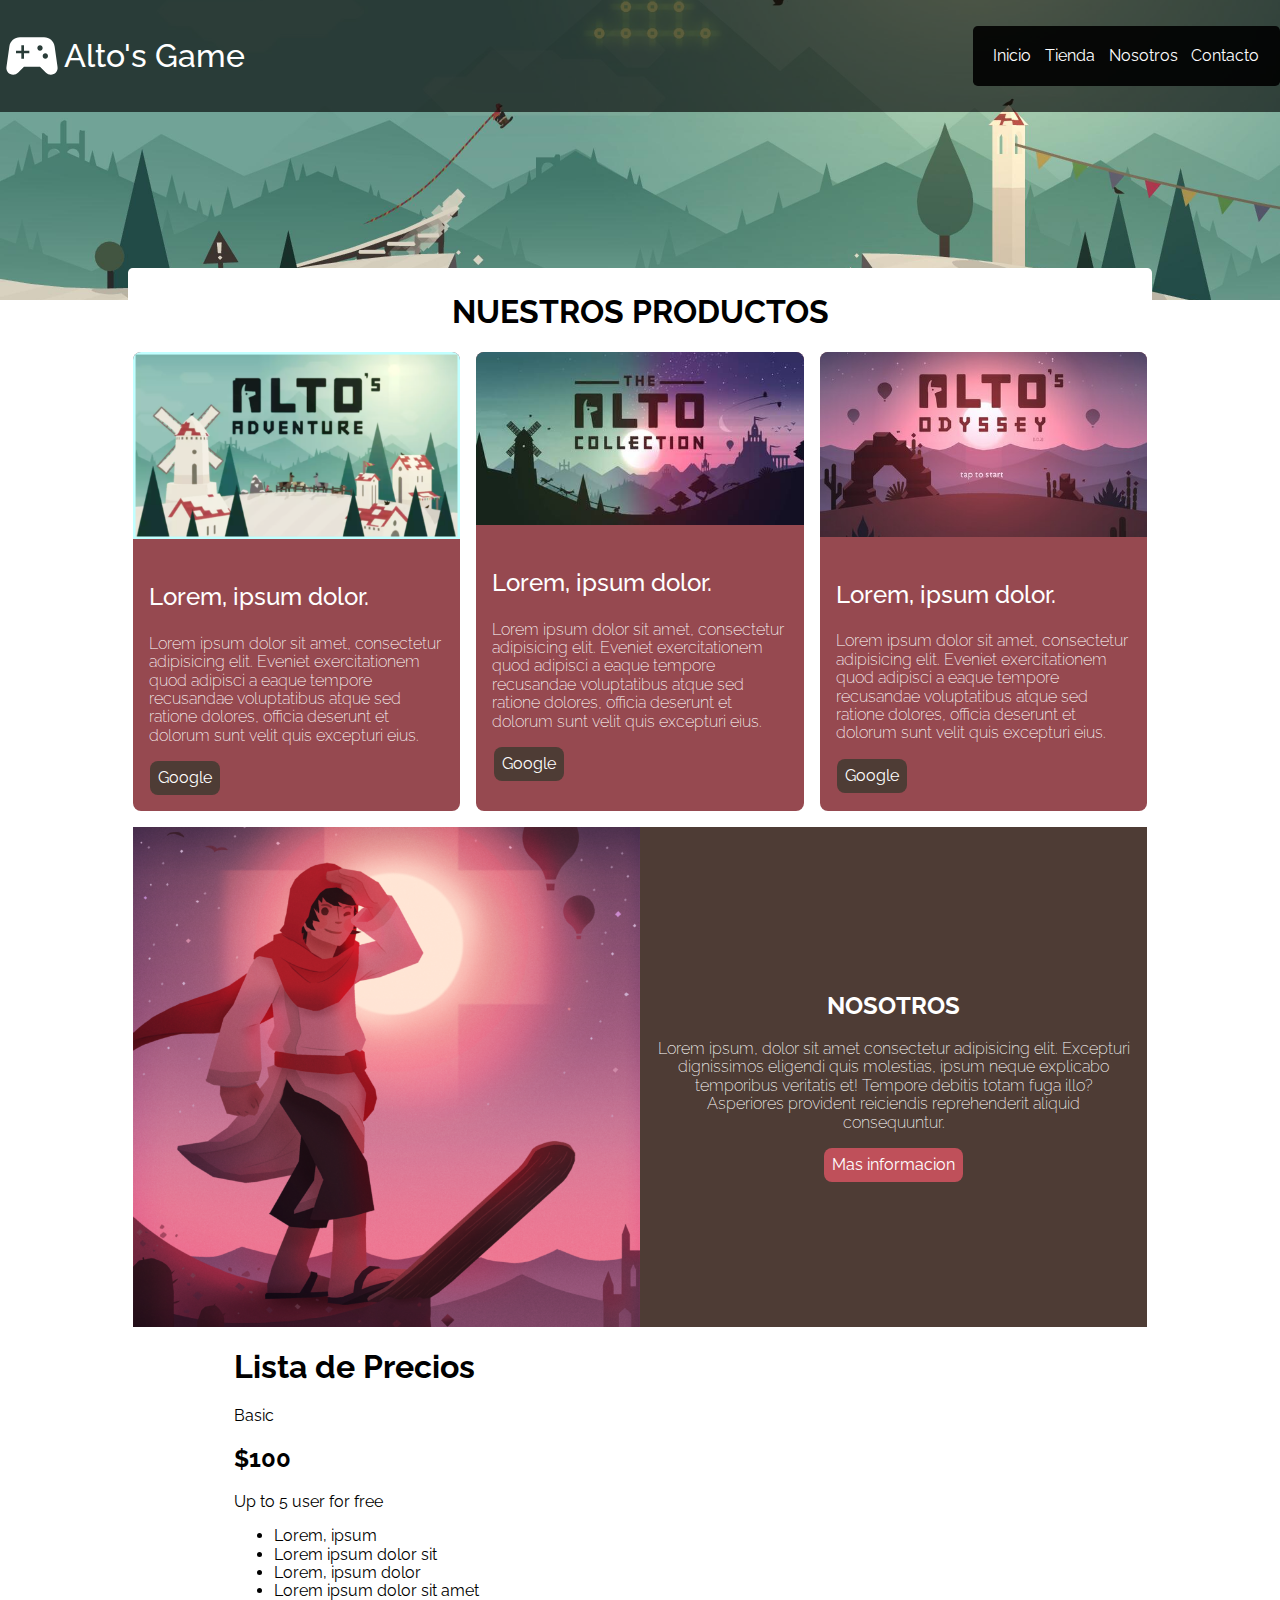
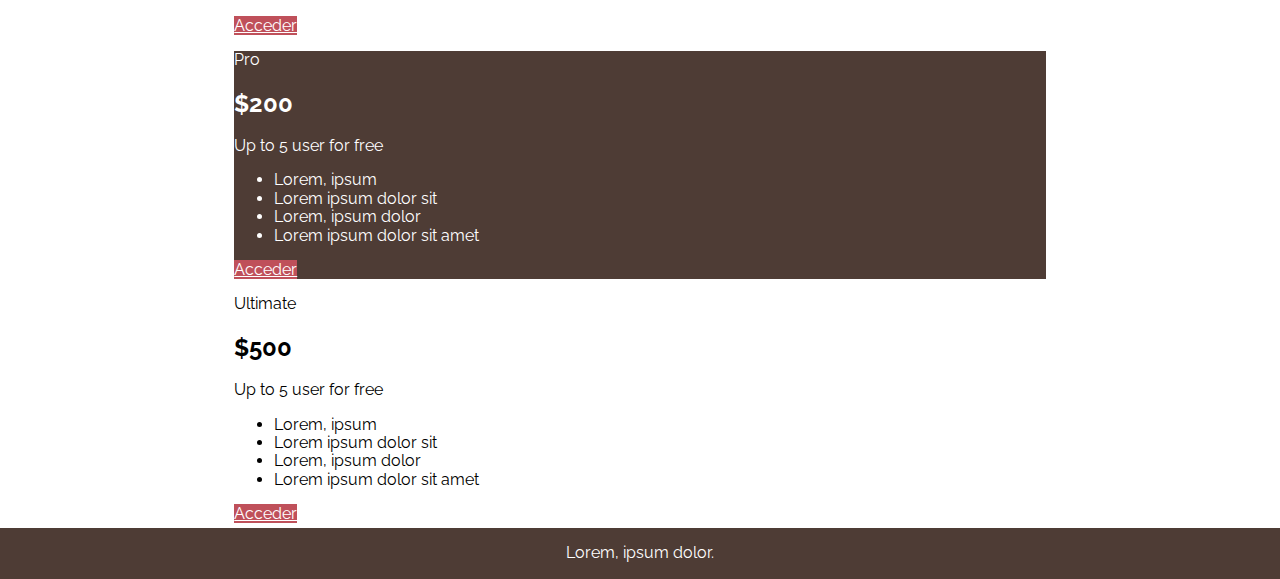
<file: index.html>
<!DOCTYPE html>
<html lang="es">
<head>
    <meta charset="UTF-8">
    <meta http-equiv="X-UA-Compatible" content="IE=edge">
    <meta name="viewport" content="width=device-width, initial-scale=1.0">
    <title>Altos game</title>
    <!-- link a bootstrap -->
    <link href="https://cdn.jsdelivr.net/npm/bootstrap@5.1.3/dist/css/bootstrap.min.css" rel="stylesheet" integrity="sha384-1BmE4kWBq78iYhFldvKuhfTAU6auU8tT94WrHftjDbrCEXSU1oBoqyl2QvZ6jIW3" crossorigin="anonymous">
    <link rel="stylesheet" href="css/style.css">
    <link rel="preconnect" href="https://fonts.googleapis.com">
    <link rel="preconnect" href="https://fonts.gstatic.com" crossorigin>
    <link href="https://fonts.googleapis.com/css2?family=Raleway:wght@200;300;400;500&family=Roboto:ital,wght@0,100;0,300;0,400;0,700;0,900;1,900&display=swap" rel="stylesheet">

    <link rel="stylesheet" href="css/normalize.css">
    
</head>
<body>
    <header class="bg-headerr">
        <div class="bg-navbarr">
            <div class="containerr">
                <div class="navbarr">
                    <a href="/" class="navbarr-brand">
                        <img src="assets/images/logo.svg" alt="">
                         Alto's Game
                    </a>
                    
                    <nav class="navbarr-nav">
                        <a href="#" class="navv-link">Inicio</a>
                        <a href="#" class="navv-link">Tienda</a>
                        <a href="/paginas/nosotros.html" class="navv-link">Nosotros</a>
                        <a href="#" class="navv-link">Contacto</a>
                    </nav>

                </div>

            </div>

        </div>
    </header>
    <main class="container main">
        <h1 class="main-title">Nuestros Productos</h1>
        <section class="tienda">
            <article class="card">
                <img src="assets/images/card-1-u.png" alt="" class="card-img">
                <div class="card-body">
                    <h5>Lorem, ipsum dolor.</h5>
                    <p>Lorem ipsum dolor sit amet, consectetur adipisicing elit. Eveniet exercitationem quod adipisci a
                        eaque tempore recusandae voluptatibus atque sed ratione dolores, officia deserunt et dolorum sunt
                        velit quis excepturi eius.</p>
                    <a href="https://www.google.com/" target="_blanck" class="btn btn-dark">Google</a>
                </div>
            </article>
            <article class="card">
                <img src="assets/images/card-2-u.jpg" alt="" class="card-img">
                <div class="card-body">
                    <h5>Lorem, ipsum dolor.</h5>
                    <p>Lorem ipsum dolor sit amet, consectetur adipisicing elit. Eveniet exercitationem quod adipisci a
                        eaque tempore recusandae voluptatibus atque sed ratione dolores, officia deserunt et dolorum sunt
                        velit quis excepturi eius.</p>
                    <a href="https://www.google.com/" target="_blanck" class="btn btn-dark">Google</a>
                </div>
            </article>
            <article class="card">
                <img src="assets/images/card-3-u.jpg" alt="" class="card-img">
                <div class="card-body">
                    <h5>Lorem, ipsum dolor.</h5>
                    <p>Lorem ipsum dolor sit amet, consectetur adipisicing elit. Eveniet exercitationem quod adipisci a
                        eaque tempore recusandae voluptatibus atque sed ratione dolores, officia deserunt et dolorum sunt
                        velit quis excepturi eius.</p>
                    <a href="https://www.google.com/" target="_blanck" class="btn btn-dark">Google</a>
                </div>
            </article>
            
            
        </section>
        <section class="nosotros">
            <div class="nosotros-col-img"></div>
            <div class="nosotros-col-text">
                <div class="nosotros-body">
                    <h2>Nosotros</h2>
                    <p>Lorem ipsum, dolor sit amet consectetur adipisicing elit. Excepturi dignissimos eligendi quis molestias, ipsum neque explicabo temporibus veritatis et! Tempore debitis totam fuga illo? Asperiores provident reiciendis reprehenderit aliquid consequuntur.</p>
                    <a href="#" class="btn btn-danger"> Mas informacion</a>
                </div>
            </div>

        </section>
        <div class="container text-center my-3">
            <h1 class="display-4">Lista de Precios</h1>
            <div class="row">
                <article class="col-12 my-2 col-md-4">
                    <div class="border border-dark rounded-3">
                        <p class="mt-5 fw-bold">Basic</p>
                        <h2 class="display-4">$100</h2>
                        <p class="mt-3 font-monospace">Up to 5 user for free</p>
                        <ul class="list-unstyled my-5">
                            <li>Lorem, ipsum</li>
                            <li>Lorem ipsum dolor sit</li>
                            <li>Lorem, ipsum dolor</li>
                            <li>Lorem ipsum dolor sit amet</li>
                        </ul>
                        <a class="btn-danger text-white py-3 d-block text-decoration-none" href="#">Acceder
                        </a>
                    </div>
                </article>
                <article class="col-12 my-2 col-md-4">
                    <div class="border border-dark rounded-3 btn-dark text-white">
                        <p class="mt-5 fw-bold" >Pro</p>
                        <h2 class="display-4">$200</h2>
                        <p class="mt-3 font-monospace">Up to 5 user for free</p>
                        <ul class="list-unstyled my-5">
                            <li>Lorem, ipsum</li>
                            <li>Lorem ipsum dolor sit</li>
                            <li>Lorem, ipsum dolor</li>
                            <li>Lorem ipsum dolor sit amet</li>
                        </ul>
                        <a class="btn-danger text-white py-3 d-block text-decoration-none" href="#">Acceder
                        </a>
                </article>
                <article class="col-12 my-2 col-md-4">
                    <div class="border border-dark rounded-3">
                        <p class="mt-5 fw-bold">Ultimate</p>
                        <h2 class="display-4">$500</h2>
                        <p class="mt-3 font-monospace">Up to 5 user for free</p>
                        <ul class="list-unstyled my-5">
                            <li>Lorem, ipsum</li>
                            <li>Lorem ipsum dolor sit</li>
                            <li>Lorem, ipsum dolor</li>
                            <li>Lorem ipsum dolor sit amet</li>
                        </ul>
                        <a class="btn-danger text-white py-3 d-block text-decoration-none" href="#">Acceder
                        </a>
                    </div>
                    
                </article>
            </div>    
        </div>

    </main>

    <!-- link JS Bootstrap -->
    <script src="https://cdn.jsdelivr.net/npm/bootstrap@5.1.3/dist/js/bootstrap.bundle.min.js" integrity="sha384-ka7Sk0Gln4gmtz2MlQnikT1wXgYsOg+OMhuP+IlRH9sENBO0LRn5q+8nbTov4+1p" crossorigin="anonymous">
    </script>
    <footer class="bg-footer">
        <div class="container">
            <p>Lorem, ipsum dolor.</p>
        </div>
    </footer>
</body>
</html>
</file>
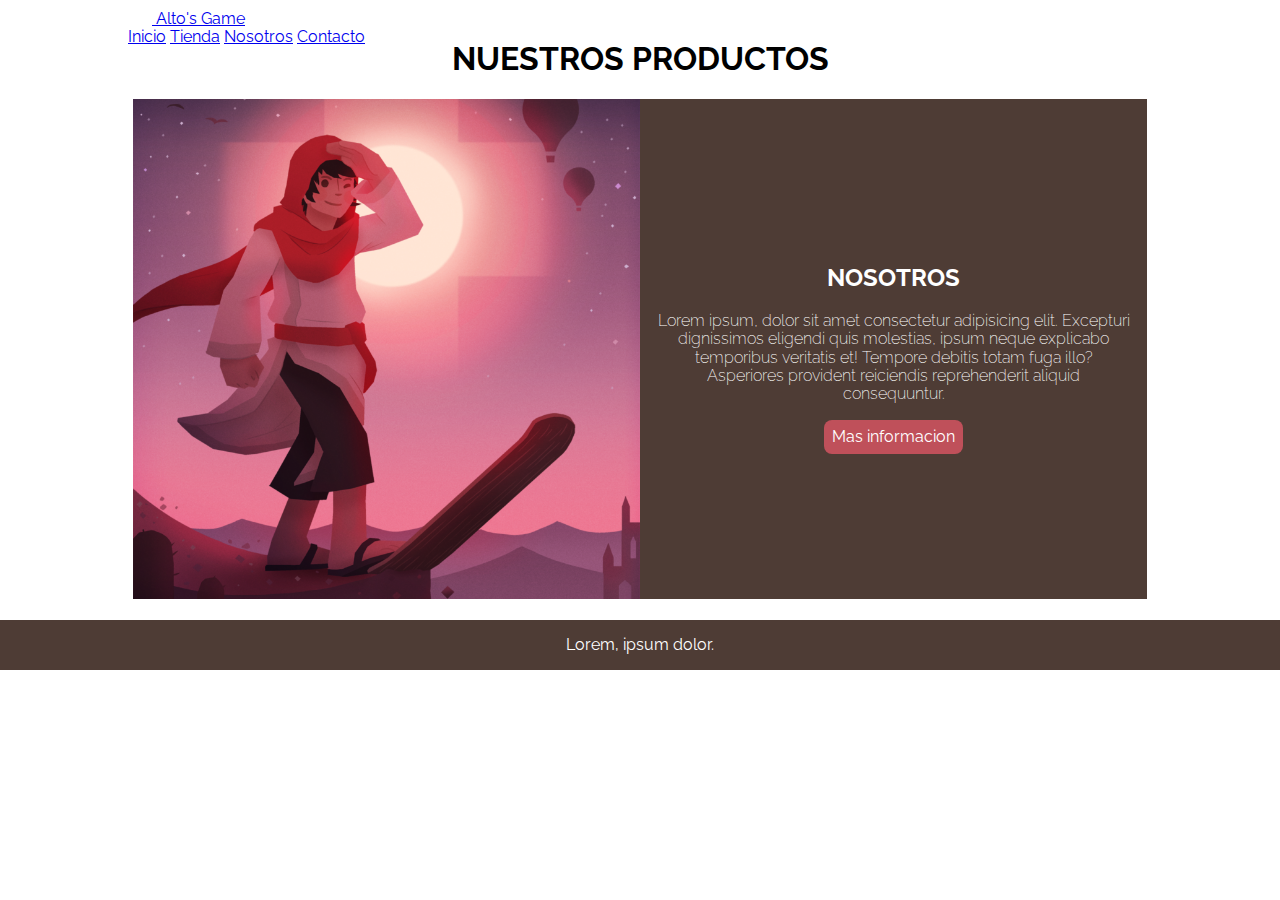
<file: paginas/nosotros.html>
<!DOCTYPE html>
<html lang="es">
<head>
    <meta charset="UTF-8">
    <meta http-equiv="X-UA-Compatible" content="IE=edge">
    <meta name="viewport" content="width=device-width, initial-scale=1.0">
    <title>Altos game</title>
    <link rel="stylesheet" href="../css/style.css">
    <link rel="preconnect" href="https://fonts.googleapis.com">
    <link rel="preconnect" href="https://fonts.gstatic.com" crossorigin>
    <link href="https://fonts.googleapis.com/css2?family=Raleway:wght@200;300;400;500&family=Roboto:ital,wght@0,100;0,300;0,400;0,700;0,900;1,900&display=swap" rel="stylesheet">

    <link rel="stylesheet" href="../css/normalize.css">
</head>
<body>
    <div class="main-wrapper">
        <header class="bg-header">
            <div class="bg-navbar">
                <div class="container">
                    <div class="navbar">
                        <a href="/" class="navbar-brand">
                            <img src="../assets/images/logo.svg" alt="">
                            Alto's Game
                        </a>
                        <nav class="navbar-nav">
                            <a href="/index.html" class="nav-link">Inicio</a>
                            <a href="#" class="nav-link">Tienda</a>
                            <a href="#" class="nav-link">Nosotros</a>
                            <a href="#" class="nav-link">Contacto</a>
                        </nav>
                    </div>

                </div>

            </div>
        </header>
        <main class="container main">
            <h1 class="main-title">Nuestros Productos</h1>
            
            <section class="nosotros">
                <div class="nosotros-col-img"></div>
                <div class="nosotros-col-text">
                    <div class="nosotros-body">
                        <h2>Nosotros</h2>
                        <p>Lorem ipsum, dolor sit amet consectetur adipisicing elit. Excepturi dignissimos eligendi quis molestias, ipsum neque explicabo temporibus veritatis et! Tempore debitis totam fuga illo? Asperiores provident reiciendis reprehenderit aliquid consequuntur.</p>
                        <a href="#" class="btn btn-danger"> Mas informacion</a>
                    </div>
                </div>

            </section>

        </main>

		
        <footer class="bg-footer">
            <div class="container">
                <p>Lorem, ipsum dolor.</p>
            </div>
        </footer>
    </div>
</body>
</html>
</file>
<file: css/style.css>
/* tamaño de imagenes
card:500x281
nosotros:1080x1350
imagen de fondo:2560x1600 */




html {
    box-sizing: border-box;
  }
  *, *:before, *:after {
    box-sizing: inherit;
  }
  body {
    font-family: 'Raleway', sans-serif;
  }


  /* Utilitarios */
  .container{
      width: 80%;
      max-width: 1280px;
      margin-right: auto;
      margin-left: auto;

  }
  .btn {
    display: inline-block;
    text-decoration: none;
    font-size: 1rem;
    padding: 0.5em;
    margin: 0 0.1em;
    border-radius: 0.5em;
}


.btn-primary {
  color: white;
  background-color: #1A4039;
}

.btn-secondary {
  color: white;
  background-color: #6DA691;
}

.btn-danger {
  color: white;
  background-color: #BF505A;
}

.btn-light {
  color: black;
  background-color: #BBF2ED;
}

.btn-dark {
  color: white;
  background-color: #4E3C35;
}



  /* header */
  .bg-headerr {
    background-image: url('../assets/images/fondo-u.jpg');
    background-repeat: no-repeat;
    background-position: center;
    background-size: cover;
    height: 18.75em;
  }

  .bg-navbarr {
    background-color: rgba(0, 0, 0, 0.63);
    padding: 1.5em 0;
  }
  .navbarr{
    display: flex;
    flex-direction: column;
    align-items: center;
  }
  @media (min-width : 768px) {
    .navbarr {
      flex-direction: row;
      justify-content: space-between;
    }

  }

  .navbarr-brand {
    display: flex;
    flex-direction: column;
    align-items: center;
    color: white;
    font-size: 2rem;
    text-decoration: none;
    font-weight: 500;
    margin-bottom: 1em;
  }
  @media (min-width : 768px){
    .navbarr-brand {
      flex-direction: row;
      margin-bottom: 0em;
    }
  }
  .navbarr-brand img {
    width: 2em;
  }
  .navbarr-nav {
    background-color: rgba(0, 0, 0, 0.9);
    padding: 1em;
    border-radius: 0.3em;
  }
  .navv-link {
    display: inline-block;
    padding: 0.3em;
    text-decoration: none;
    color: white;
  }
  .navv-link:hover{
    background-color: white;
    padding: 0.3em;
    color: black;
    border-radius: 0.5em;
    
  }
  /* Main */
  .main {
    background-color: white;
    padding: 0.3em;
    margin-top: -2em;
    border-radius: 00.3em;
    
  }
  .main-title {
    
    text-transform: uppercase;
    text-align: center;
    animation-name: productos;
    animation-duration: 2s;
    animation-iteration-count: 1;
  }  
  @keyframes productos {
    0% {
        transform: translateX(-50vw);
    }
    100% { transform: translateX(0vw);
      

    }

  }



  @media (min-width: 768px){
    .tienda {
      
      display: flex;
      gap: 1em;

    }

  }

  /* card */
  .card {
    background-color: #964950;
    color: white;
    overflow: hidden;
    border-radius: 0.5em;
    margin-bottom: 1em;
}

.card-img {
    width: 100%;
}

.card-body {
    padding: 1em;
}

.card-body h5 {
    font-size: 1.5rem;
    margin: 1em 0;
    font-weight: 500;
}

.card-body p {
    font-weight: 200;
}

/* Nosotros */

.nosotros{
  display: flex;
  flex-direction: column;
  align-items: center;
  margin-bottom: 1em;
  background-color: #4E3C35;
}
.nosotros-col-img {
  background-image: url('../assets/images/nosotros-u.png');
  background-position: center;
  background-repeat: no-repeat;
  background-size: cover;
  height: 21.855em;
  width: 100%;
  order: 2;
}
.nosotros-col-text{
  order: 1;
}

@media (min-width: 576px) {
  .nosotros-col-img {
    height: 31.25em;
  }
}
@media (min-width: 768px){
  .nosotros {
    flex-direction: row;
  }
  .nosotros-col-img {
    order: 1;
    flex: 1 1 0;
  }
  .nosotros-col-text {
    order: 2;
    flex: 1 1 0;
  }
}

.nosotros-body{
  padding: 1em;
  text-align: center;
  color: white;

}
.nosotros-body h2 {
  text-transform: uppercase;
  font-weight: 500px;
}
.nosotros-body p{
  font-weight: 200;
}



/* footer */

.bg-footer {
  background-color: #4E3C35;
  color: white;
}
.bg-footer p{
  margin: 0;
  padding: 1em 0;
  text-align: center;
}
</file>
